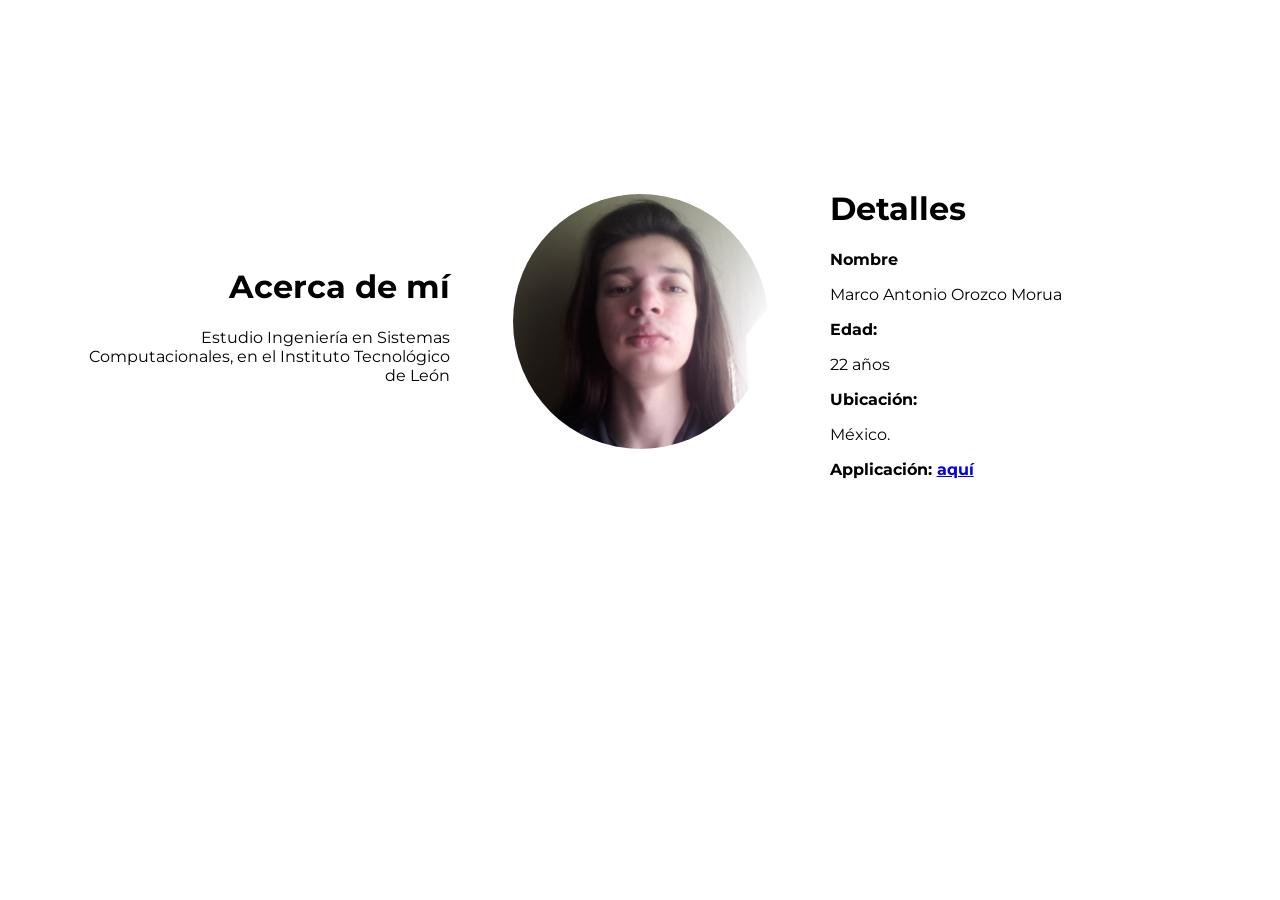
<file: pagina-personal/index.html>
<!DOCTYPE html>
<html lang="en">
<head>
  <meta charset="UTF-8">
  <meta http-equiv="X-UA-Compatible" content="IE=edge">
  <meta name="viewport" content="width=device-width, initial-scale=1.0">
  <title>Página Personal</title>
  <link rel="preconnect" href="https://fonts.googleapis.com">
  <link rel="preconnect" href="https://fonts.gstatic.com" crossorigin>
  <link href="https://fonts.googleapis.com/css2?family=Montserrat:wght@300&display=swap" rel="stylesheet">

  <style>
    body{
      font-family: 'Montserrat', sans-serif;
      display: flex;
      justify-content: center;
      align-items: center;
      padding-top: 10rem;
    }

    div{
      display: inline-block;
      vertical-align: middle;
      width: 30%;
    }

    .foto{
      border-radius: 50%;
      width: 255px;
      height: 255px;
    }
  </style>
</head>
<body>
  <div style="text-align: end;">
    <h1>Acerca de mí</h1>

    <p>Estudio Ingeniería en Sistemas Computacionales, en el Instituto Tecnológico de León</p>
  </div>
  <div style="text-align:center">
    <img class="foto" src="foto.png" alt="">
  </div>
  <div>
    <h1>Detalles</h1>
    <b>Nombre</b>
    <p>Marco Antonio Orozco Morua</p>
    <b>Edad:</b>
    <p>22 años</p>
    <b>Ubicación:</b>
    <p>México.</p>
    <b>Applicación: <a href="http://app.morozcomorua.com">aquí</a></b>
  </div>
</body>
</html>
</file>
